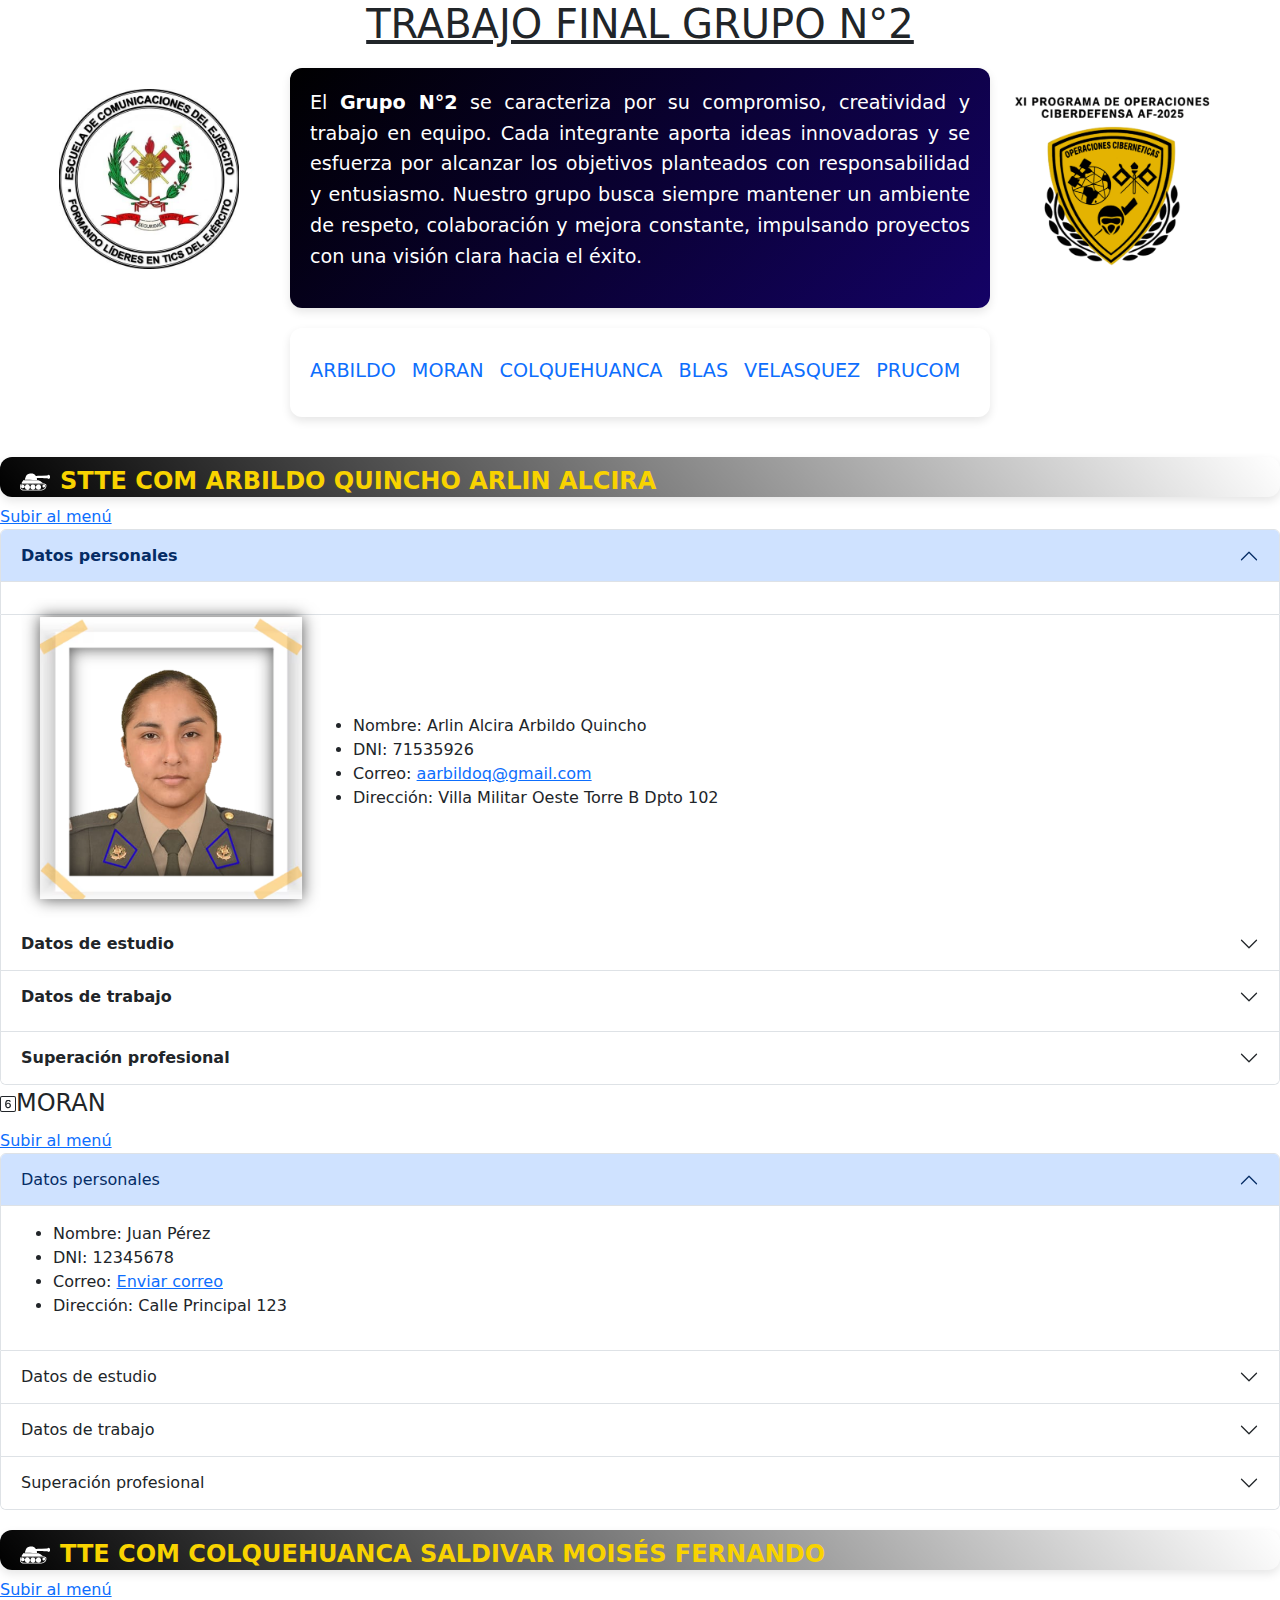
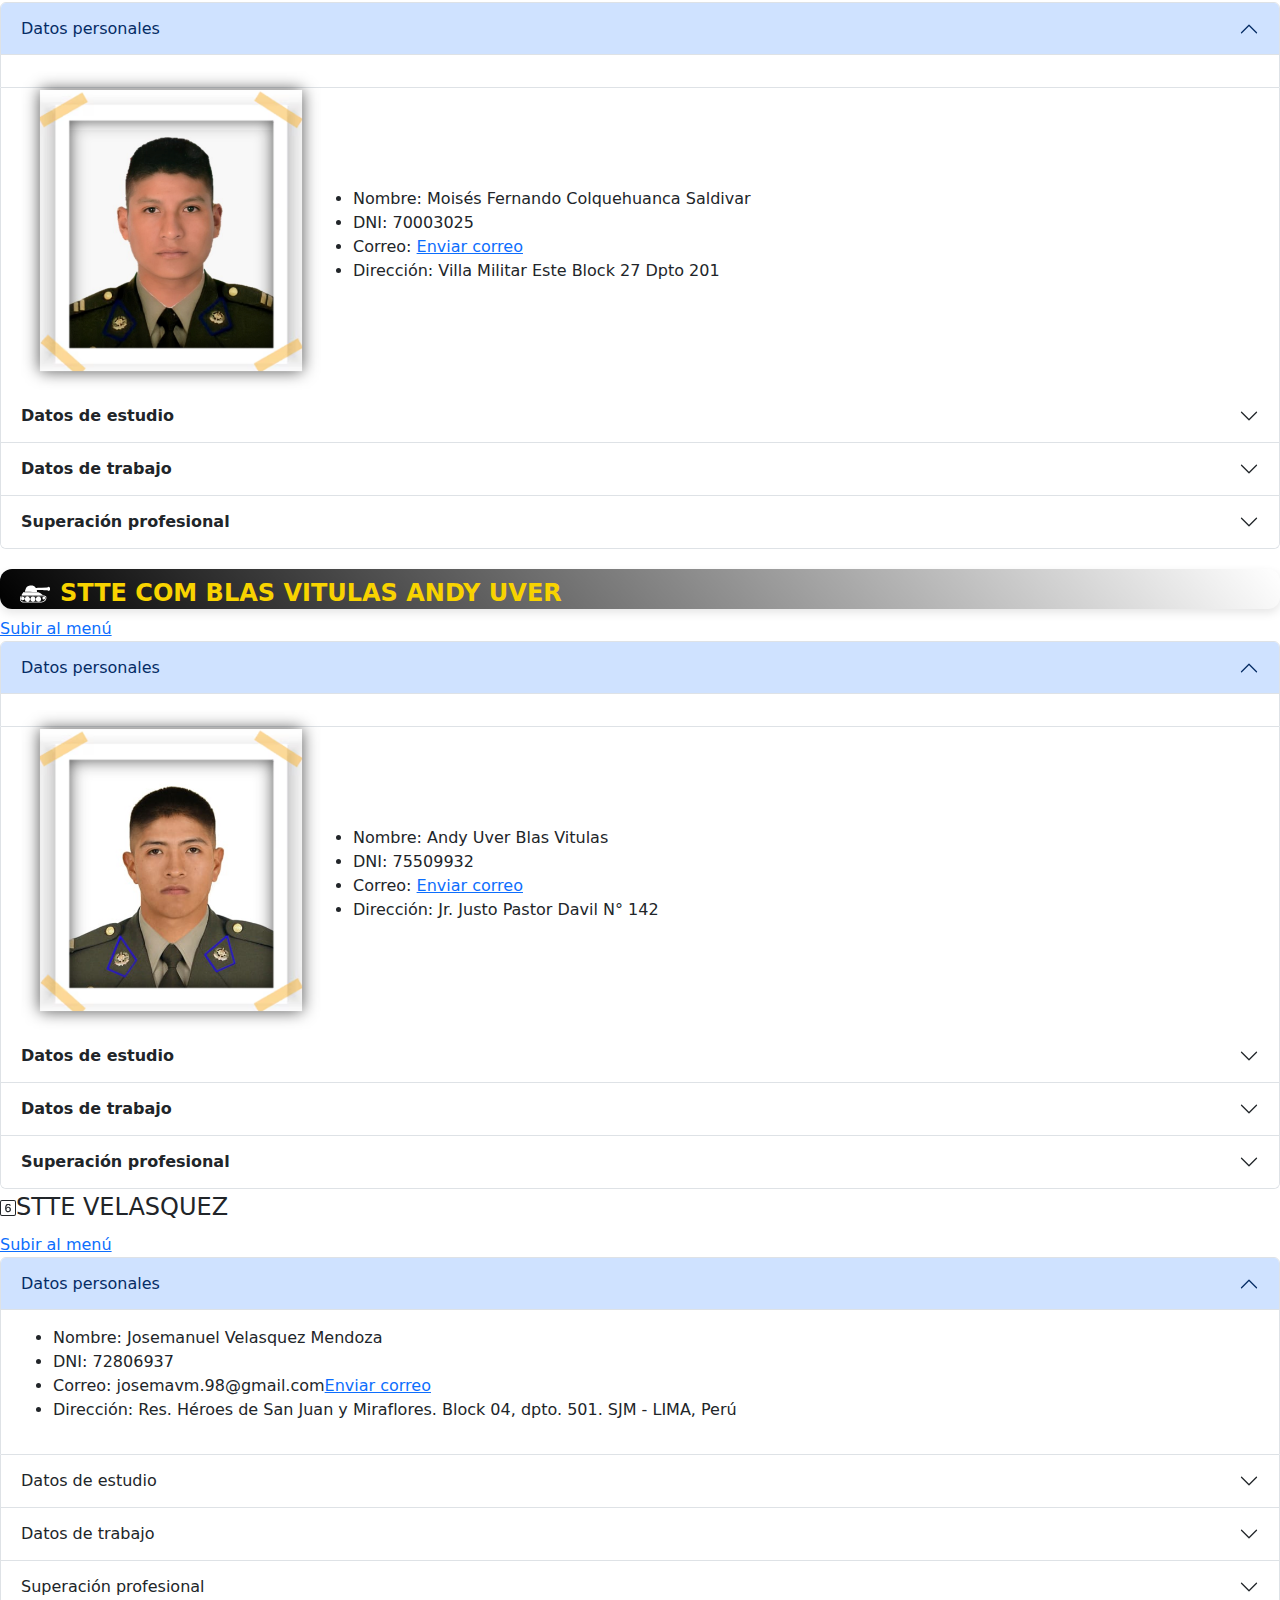
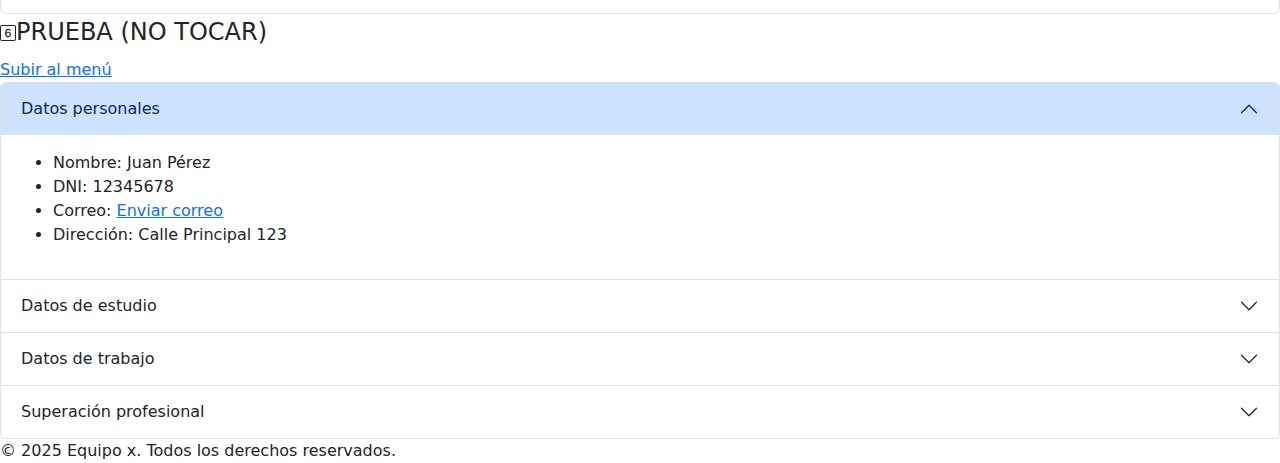
<file: index.html>
<!DOCTYPE html>
<html lang="es">

<head>
    <meta charset="UTF-8">
    <meta name="viewport" content="width=device-width, initial-scale=1.0">
    <title>Grupo 2</title>
    <!--CSS-->
    <link rel="stylesheet" href="css/style.css">
    <link href="https://cdn.jsdelivr.net/npm/bootstrap@5.3.0/dist/css/bootstrap.min.css" rel="stylesheet">
    <!-- JS-->
    <script src="js/script.js"></script>
    <script src="https://cdn.jsdelivr.net/npm/bootstrap@5.3.8/dist/js/bootstrap.bundle.min.js"
        integrity="sha384-FKyoEForCGlyvwx9Hj09JcYn3nv7wiPVlz7YYwJrWVcXK/BmnVDxM+D2scQbITxI"
        crossorigin="anonymous"></script>
</head>

<body>
    <header>
        <h1>TRABAJO FINAL GRUPO N°2</h1>
        <div class="escudo">
            <img src="../img/escudo_ecome.jpg" alt="Foto de perfil" title="Foto de perfil" width="180px">
        </div>
        <div class="escudo2">
            <img src="../img/escudo_oper.png" alt="Foto de perfil" title="Foto de perfil" width="200px">
        </div>
        <div class="descripcion">
          <p>
            El <strong>Grupo N°2</strong> se caracteriza por su compromiso, creatividad y trabajo en equipo. 
            Cada integrante aporta ideas innovadoras y se esfuerza por alcanzar los objetivos planteados 
            con responsabilidad y entusiasmo. Nuestro grupo busca siempre mantener un ambiente de respeto, 
            colaboración y mejora constante, impulsando proyectos con una visión clara hacia el éxito.
          </p>
        </div>
        <div class="menu">
        <nav id="menu">
            <ul class="nav nav-underline">
               
                <li class="nav-item">
                    <a class="nav-link" href="#est1">ARBILDO</a>
                </li>
                <li class="nav-item">
                    <a class="nav-link" href="#est2">MORAN</a>
                </li>
                <li class="nav-item">
                    <a class="nav-link" href="#est3">COLQUEHUANCA</a>
                </li>
                
                <li class="nav-item">
                    <a class="nav-link" href="#est4">BLAS</a>
                </li>
                
                <li class="nav-item">
                    <a class="nav-link" href="#est5">VELASQUEZ</a>
                </li>

                <li class="nav-item">
                    <a class="nav-link" href="#est6">PRUCOM</a>
                </li>
            </ul>
            <!-- <ul>
                <li><a href="#est1">Estudiante 1</a></li>
                <li><a href="#est2">Estudiante 2</a></li>
                <li><a href="#est3">Estudiante 3</a></li>
                <li><a href="#est4">Estudiante 4</a></li>
                <li><a href="#est5">Estudiante 5</a></li>
            </ul>
-->
        </nav>
        </div>
    </header>
    <section>
        <div class="row">
            <div class="col-md-12">
                <article id="est1"></article>
            </div>
            <div class="col-md-12">
                <article id="est2"></article>
            </div>
        </div>

        <div class="row">
            <div class="col-md-12">
                <article id="est3"></article>
            </div>
            <div class="col-md-12">
                <article id="est4"></article>
            </div>

        </div>
        </div>
        <div class="row">
            <div class="col-md-12">
                <article id="est5"></article>
            </div>
        </div>

        </div>
        </div>
        <div class="row">
            <div class="col-md-12">
                <article id="est6"></article>
            </div>
        </div>


    </section>

    <footer>
        &copy; 2025 Equipo x. Todos los derechos reservados.
    </footer>

</body>

</html>
</file>
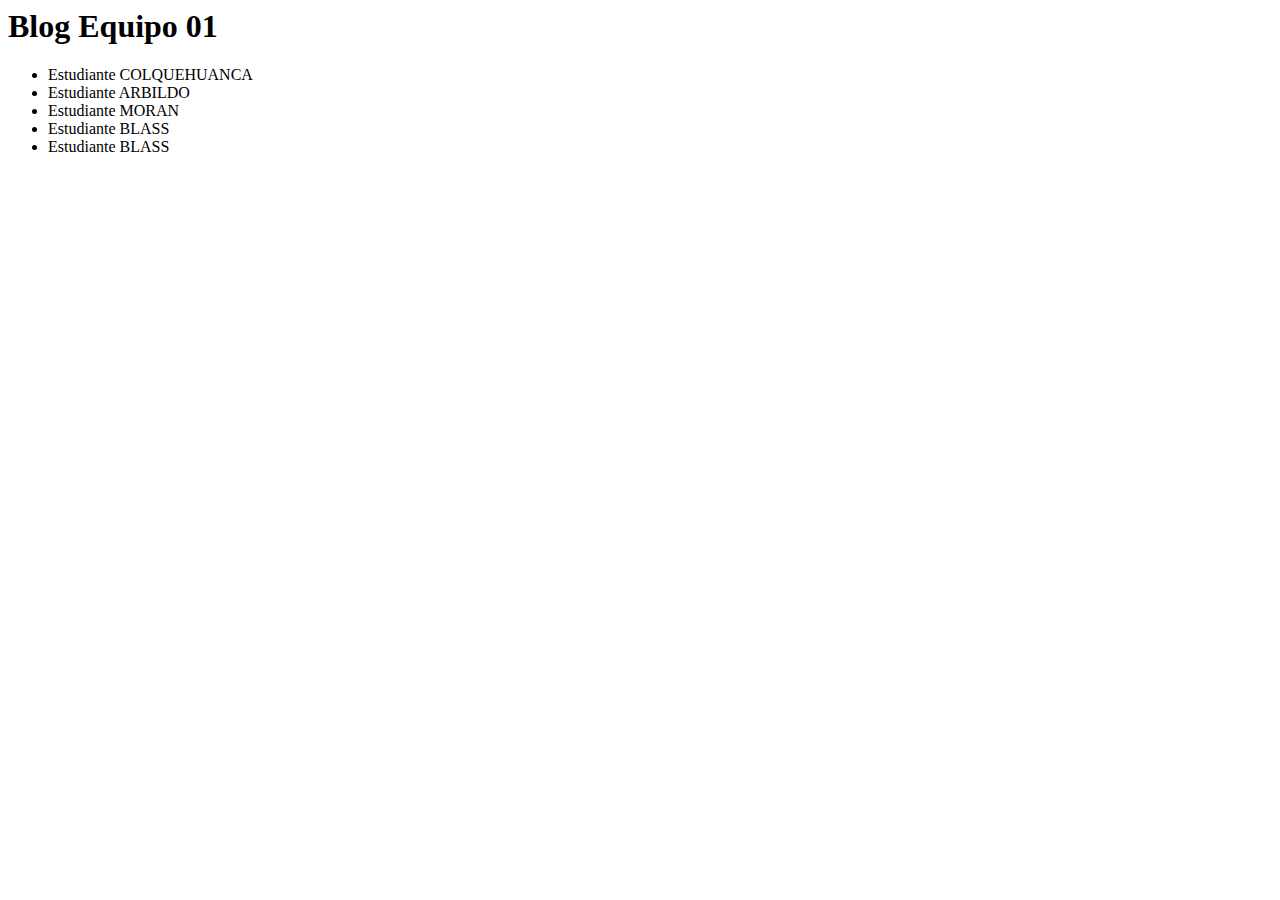
<file: arbildo2.html>
<body>
    <header> 
        <h1> Blog Equipo 01</h1>
        <ul>
            <li><a href="http://"></a>Estudiante COLQUEHUANCA</li>
            <li><a href="http://"></a>Estudiante ARBILDO</li>
            <li><a href="http://"></a>Estudiante MORAN</li>
            <li><a href="http://"></a>Estudiante BLASS</li>
            <li><a href="http://"></a>Estudiante BLASS</li>
            
        </nav>
    <header>
    <section >
            <article id="TTE COLQUEHUANCA"></article>
            <article id="STTE ARBILDO"></article>
            <article id="STTE MORAN"></article>
            <article id="STTE BLASS"></article>
            <article id="STTE VELASQUEZ"></article>
    </section>
    <footer></footer>
    <body>
 </html>
</file>
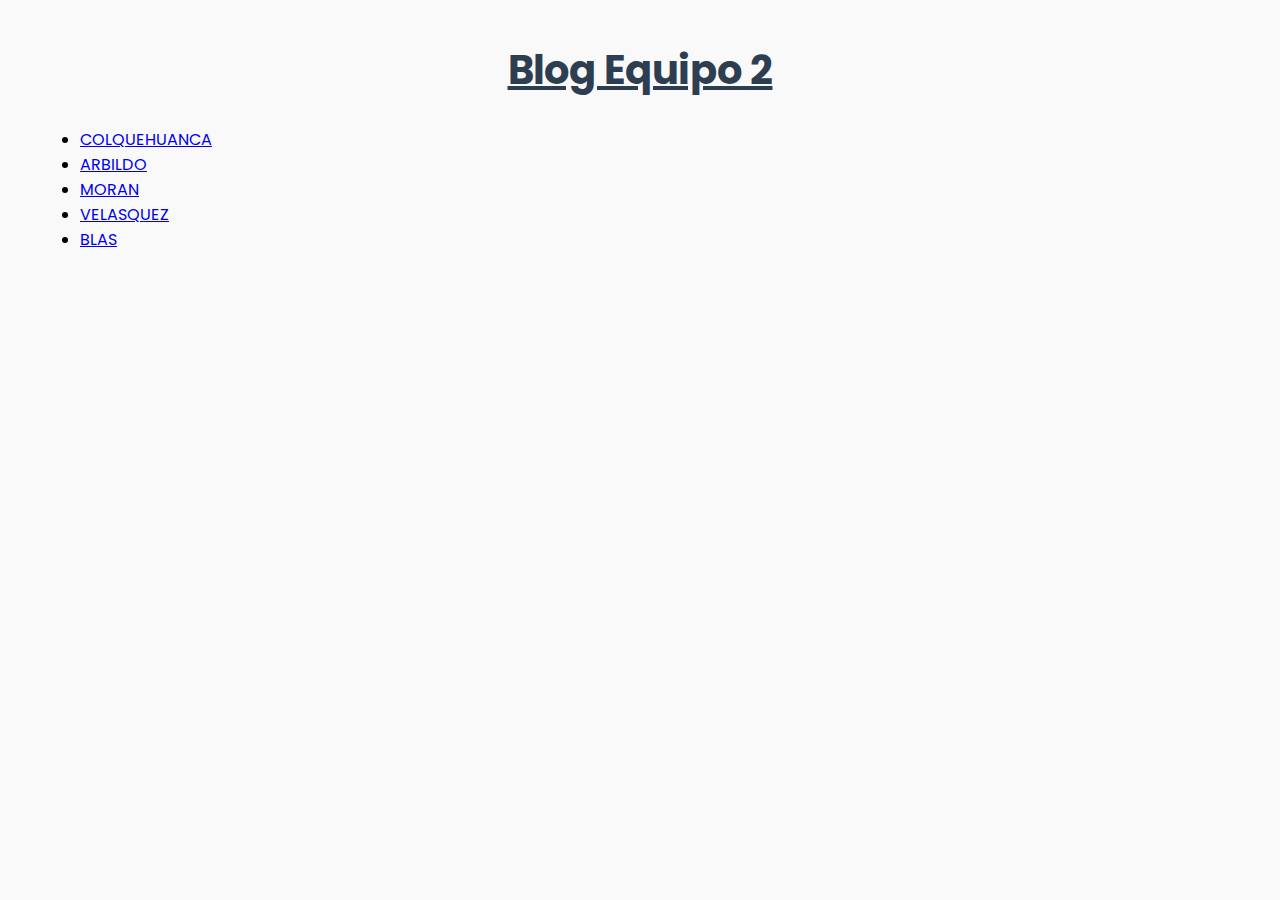
<file: moran.html>
<!DOCTYPE html>
<html lang="en">
<head>
    <meta charset="UTF-8">
    <meta name="viewport" content="width=device-width, initial-scale=1.0">
    <title>Blog equipo 2</title>
    <script src="js/script.js"></script>
    <link rel="stylesheet" href="css/style.css">        
</head>
<body>
    <header>
        <h1>Blog Equipo 2</h1>
        <nav>
            <ul>
                <li><a href="estudiante1.html">COLQUEHUANCA</a></li>
                <li><a href="estudiante2.html">ARBILDO</a></li> 
                <li><a href="estudiante3.html">MORAN</a></li>
                <li><a href="estudiante4.html">VELASQUEZ</a></li>
                <li><a href="estudiante5.html">BLAS</a></li>
            </ul>
    </header>
    <section>
        <section id="</section>
        article> id="es>    
</body>
</html>
</file>
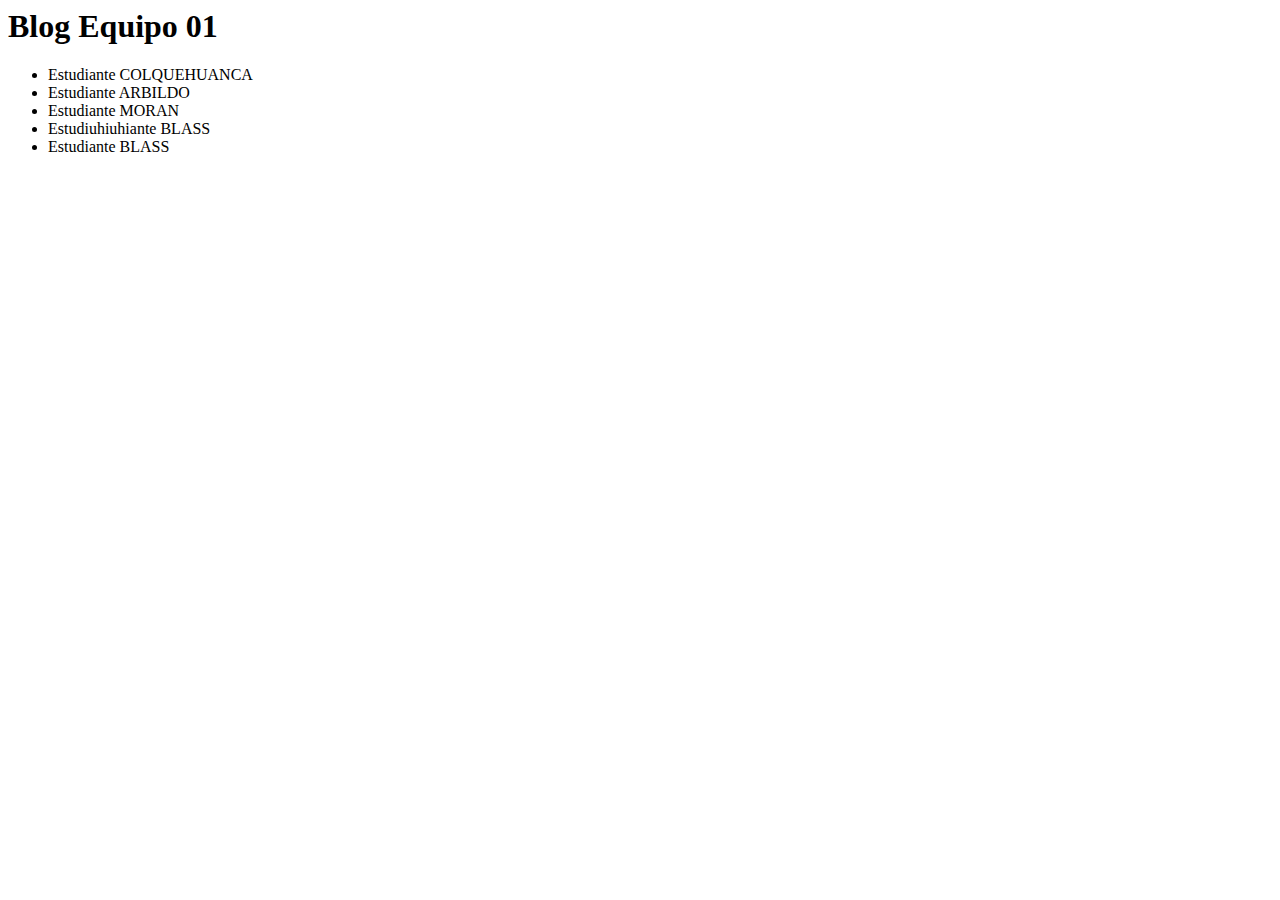
<file: page/arbildo2.html>
<body>
    <header> 
        <h1> Blog Equipo 01</h1>
        <ul>
            <li><a href="http://"></a>Estudiante COLQUEHUANCA</li>
            <li><a href="http://"></a>Estudiante ARBILDO</li>
            <li><a href="http://"></a>Estudiante MORAN</li>
            <li><a href="http://"></a>Estudiuhiuhiante BLASS</li>
            <li><a href="http://"></a>Estudiante BLASS</li>
            
        </nav>
    <header>
    <section >
            <article id="TTE COLQUEHUANCA"></article>
            <article id="STTE ARBILDO"></article>
            <article id="STTE MORAN"></article>
            <article id="STTE BLASS"></article>
            <article id="STTE VELASQUEZ"></article>
    </section>
    <footer></footer>
    <body>
 </html>
</file>
<file: css/style.css>
@import url('https://fonts.googleapis.com/css2?family=Poppins:wght@500&display=swap');

body {
    font-family: 'Poppins', sans-serif;
    background: #f9f9f9;
    margin: 40px;
}

h1 {
    text-align: center;
    font-size: 2.5em;
    text-decoration: underline;
    /* Subrayado */
    color: #2c3e50;
}

.descripcion {
    max-width: 700px;
    margin: 20px auto;
    font-size: 1.2em;
    line-height: 1.6;
    color: #ffffff;
    text-align: justify;
    background: linear-gradient(135deg, #000000, #140266);
    padding: 20px;
    border-radius: 12px;
    box-shadow: 0 4px 10px rgba(0, 0, 0, 0.1);
}

.menu {
    max-width: 700px;
    margin: 20px auto;
    font-size: 1.2em;
    line-height: 1.6;
    color: #34495e;
    text-align: justify;
    background: #ffffff;
    padding: 20px;
    border-radius: 12px;
    box-shadow: 0 4px 10px rgba(0, 0, 0, 0.1);
}


.foto {
    float: left;
}

.escudo {
    float: left;
    margin: 33px -153px 0 59px;
}

.escudo2 {
    float: left;
    margin: 39px 0px -215px 927px;
}

.datos-personales ul {
    float: left;
    margin: 116px 0px 0 0px;
}

.titulos {
    margin: 20px 0 0 0;
    font-size: 1.2em;
    line-height: 0.6;
    color: #f8d300;
    background: linear-gradient(50deg, #000000, #ffffff00);
    padding: 10px 0 30px 20px;
    border-radius: 12px;
    box-shadow: 0 4px 10px rgba(0, 0, 0, 0.1);
}

.titulos svg {
    width: 30px;
    margin: 0 10px 0 0;
}
</file>
